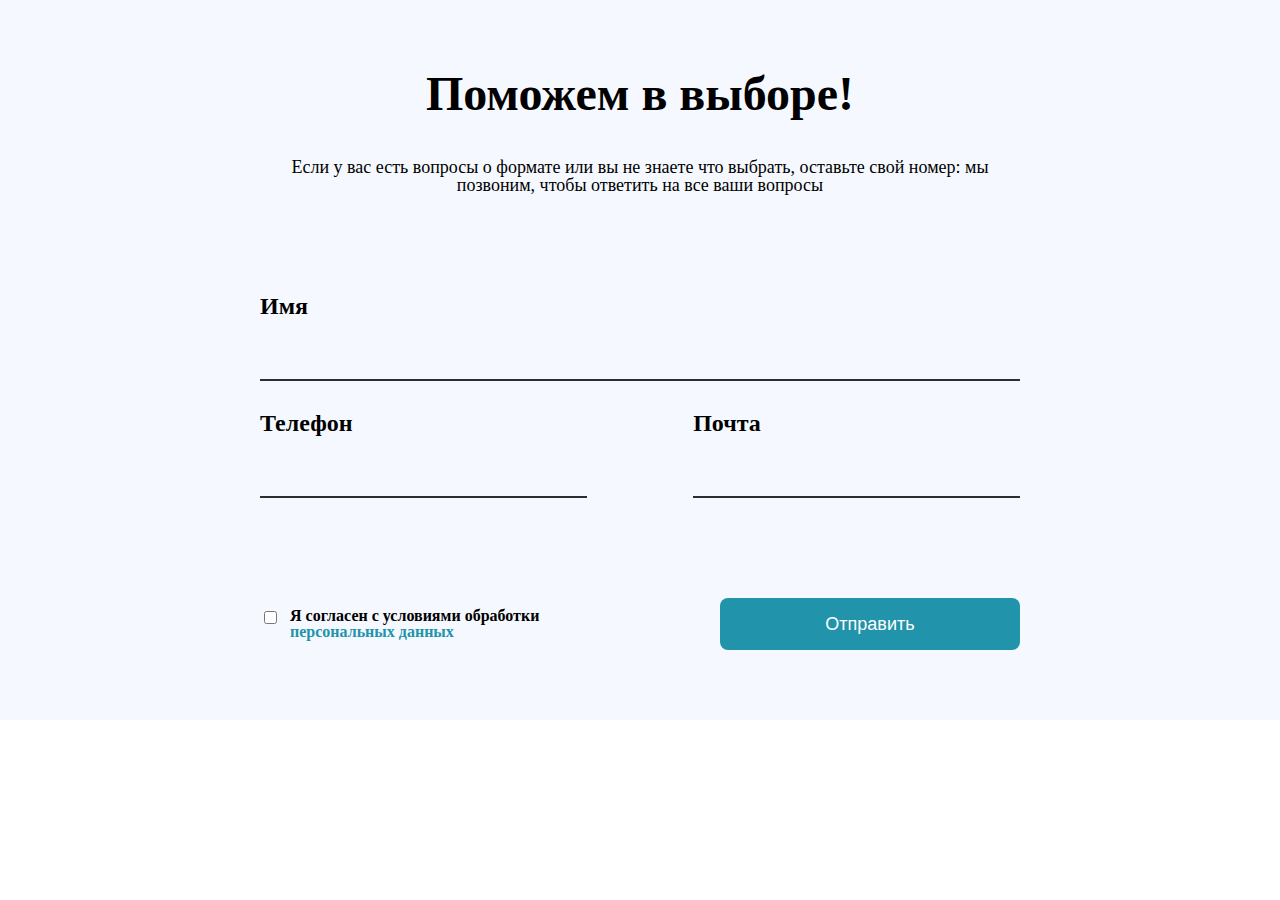
<file: MDK 04.02/task2/index.html>
<!DOCTYPE html>
<html lang="en">
<head>
  <meta charset="UTF-8">
  <meta http-equiv="X-UA-Compatible" content="IE=edge">
  <meta name="viewport" content="width=device-width, initial-scale=1.0">
  <title>Document</title>

  <link rel="stylesheet" href="./assets/css/styles.css">
  <link rel="stylesheet" href="./assets/css/reset.css">
</head>
<body>
  <section class="help">
    <div class="wrapper">
      <header class="help__header">
        <h2>Поможем в выборе!</h2>
        <p>
          Если у вас есть вопросы о формате или вы не знаете что
          выбрать, оставьте свой номер: мы позвоним, чтобы ответить
          на все ваши вопросы
        </p>
      </header>

      <form class="help__form">
        <div class="help__fields">
          <div class="help__form-item help__form-item_w100">
            <label for="user-name">Имя</label>
            <input type="text" id="user-name">
          </div>
          <div class="help__form-item">
            <label for="user-phone">Телефон</label>
            <input type="text" id="user-phone">
          </div>
          <div class="help__form-item">
            <label for="user-email">Почта</label>
            <input type="text" id="user-email">
          </div>
        </div>

        <div class="help__buttons">
          <div class="help__checkbox">
            <input type="checkbox" id="agreement">
            <label for="agreement">
              Я согласен с условиями обработки <span>персональных данных</span>
            </label>
          </div>

          <button type="submit" class="help__btn-send" id = 'helpbtn'>Отправить</button>
        </div>
      </form>
    </div>
  </section>
</body>

<script src="./assets/js/script.js"></script>
</html>
</file>
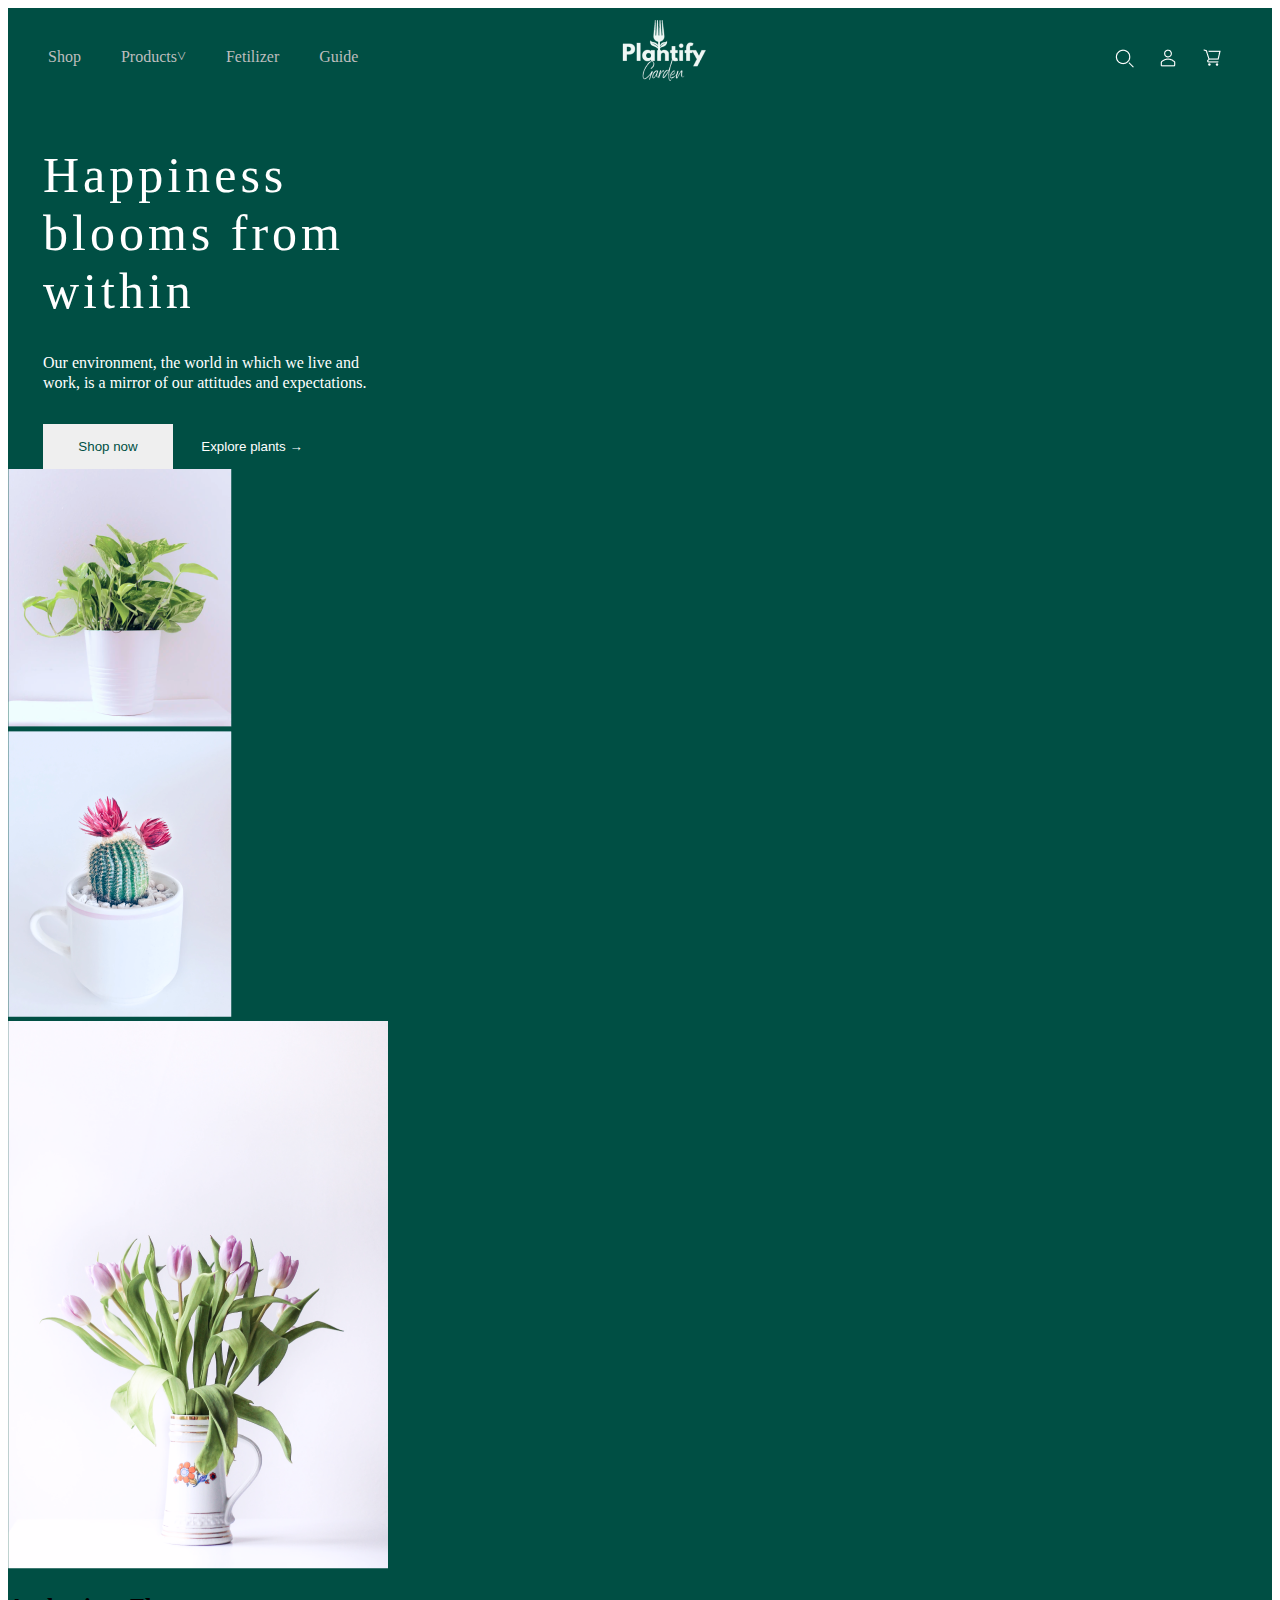
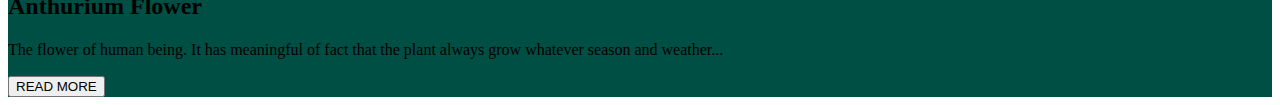
<file: all projects/verst/Flower_shop/main.html>
<!DOCTYPE html>
<html lang="en">
<head>
    <meta charset="UTF-8">
    <meta http-equiv="X-UA-Compatible" content="IE=edge">
    <meta name="viewport" content="width=device-width, initial-scale=1.0">
    <link rel = 'stylesheet' href = './assets/css/styles.css'>
    <link rel = 'stylesheet' href = './assets/css/style_const.css'>
    <title>Aboba</title>
</head>
<body>
    <header class = 'head-main'>
    <div class ='navig-cont'>
        <div class = 'navigation'>
            <a class = 'nav-elem' href = "#">Shop</a>
            <a class = 'nav-elem' href = "#">Products˅</a>
            <a class = 'nav-elem' href = "#">Fetilizer</a>
            <a class = 'nav-elem' href = "#">Guide</a>
        </div>
        <div class = 'shop-ico'>
            <img class = 'main-ico' src="./assets/images/Black & White Geometric Beauty Circle Logo 1.png">
        </div>
        <div class="searching">
            <img class="img-elem" src="./assets/images/search.png">
            <img class="img-elem" src="./assets/images/user.png">
            <img class="img-elem" src="./assets/images/shop.png">
        </div>
    </div>
    <div class = 'enter-block'>
        <div class="text-block">
            <h1>Happiness<br> blooms from<br> within</h1>
            <p>Our environment, the world in which we live and<br> work, is a mirror of our attitudes and expectations. </p>
        </div>
        <button class = 'shop-btn'>Shop now</button>
        <button class = 'plants-btn'>Explore plants →</button>
    </div>
    <div class="plants-block">
        <div class='\'>
            <img src = './assets/images/image 3.png'>
        </div>
        <div class='\'>
            <img src = './assets/images/image 2.png'>
        </div>
        <div class='\'>
            <img src = './assets/images/image 1.png'>
            <h2>Anthurium Flower</h2>
            <p>The flower of human being. It has meaningful of fact that the plant always grow whatever season and weather...</p>
            <button class = 'flow-btn'>READ MORE</button>
        </div>
    </div>
    </header>
</body>
</html>
</file>
<file: MDK 04.02/task2/assets/css/styles.css>
.help {
  background-color: #f5f9ff;
}
.wrapper {
  max-width: 760px;
  width: 100%;

  padding: 70px 20px;
  margin: 0 auto;
}
.help__header {
  display: flex;
  flex-direction: column;
  align-items: center;
  justify-content: center;
  gap: 40px;
}
.help__header h2 {
  font-size: 48px;
  font-weight: bold;
  text-align: center;
}
.help__header p {
  font-size: 18px;
  text-align: center;
}
.help__form {
  display: flex;
  flex-direction: column;
  gap: 100px;
  margin-top: 100px;
}
.help__fields {
  display: flex;
  flex-wrap: wrap;
  justify-content: space-between;
  row-gap: 30px;
  column-gap: 50px;
}
.help__form-item {
  display: flex;
  flex-direction: column;
  gap: 10px;
  max-width: 43%;
  width: 100%;
}
.help__form-item_w100 {
  max-width: 100%;
}
.help__form-item label {
  font-size: 24px;
  font-weight: bold;
}
.help__form-item input {
  padding: 15px 0;

  border: none;
  border-bottom: 2px solid #2d2d2d;
  background-color: transparent;

  font-size: 18px;
}
.help__form-item input:focus {
  outline: none;
}
.help__form-item input:focus {
  border-color: #2193aa;
}
.help__buttons {
  display: flex;
  align-items: center;
  justify-content: space-between;
}
.help__checkbox {
  display: flex;
  align-items: flex-start;
  gap: 10px;
  max-width: 290px;
}
.help__checkbox input {
  cursor: pointer;
}
.help__checkbox label {
  font-weight: bold;
}
.help__checkbox span {
  color: #2193aa;
  font-weight: bold;
}
.help__btn-send {
  display: flex;
  align-items: center;
  justify-content: center;

  height: 52px;
  width: 300px;

  background-color: #2193aa;
  color: white;
  border-radius: 8px;
  border: none;
  cursor: pointer;

  font-size: 18px;
}
</file>
<file: all projects/verst/Flower_shop/assets/css/styles.css>
.head-main {
    background-color:#004F44;
}

.navig-cont {
    display: flex;
    flex-direction: row;
    

}
.navigation {
    display: flex;
    flex-direction: row;
 
}

.nav-elem {
    display: flex;
    padding: 40px;
    padding-right: 0px;
}


.main-ico {
    display: flex;
    align-items: center;
}

.shop-ico {
    align-items: center;
    margin-left: auto;
    margin-right:auto;
    padding-right:100px;
}
.searching{
    padding: 40px;
    
}
.img-elem{
    padding-left:10px;
    padding-right:10px;
}
.enter-block{
    display: block;
    padding-left: 35px;
}
.text-block{
    color:white;
    padding-bottom: 15px;
}
.shop-btn{
    color:#004F44;
    padding: 15px;
    max-width: 1000px;
    width: 130px;
    border: none;
}
.plants-btn{
    border: none;
    color: white;
    background: none;
    padding: 15px;
    max-width: 1500px;
    width: 150px;
}
</file>
<file: all projects/verst/Flower_shop/assets/css/style_const.css>
a {
    text-decoration: none;
    color: #bdbdbd;
}

ul {
    list-style-type: none;
}

body{
    font-family: 'Berlin Sans FB';

}

h1{
    font-size: 50px;
    font-weight: 100;
    letter-spacing: 4px;
}
p{
    line-height: 20px;
    font-weight:lighter;
}
</file>
